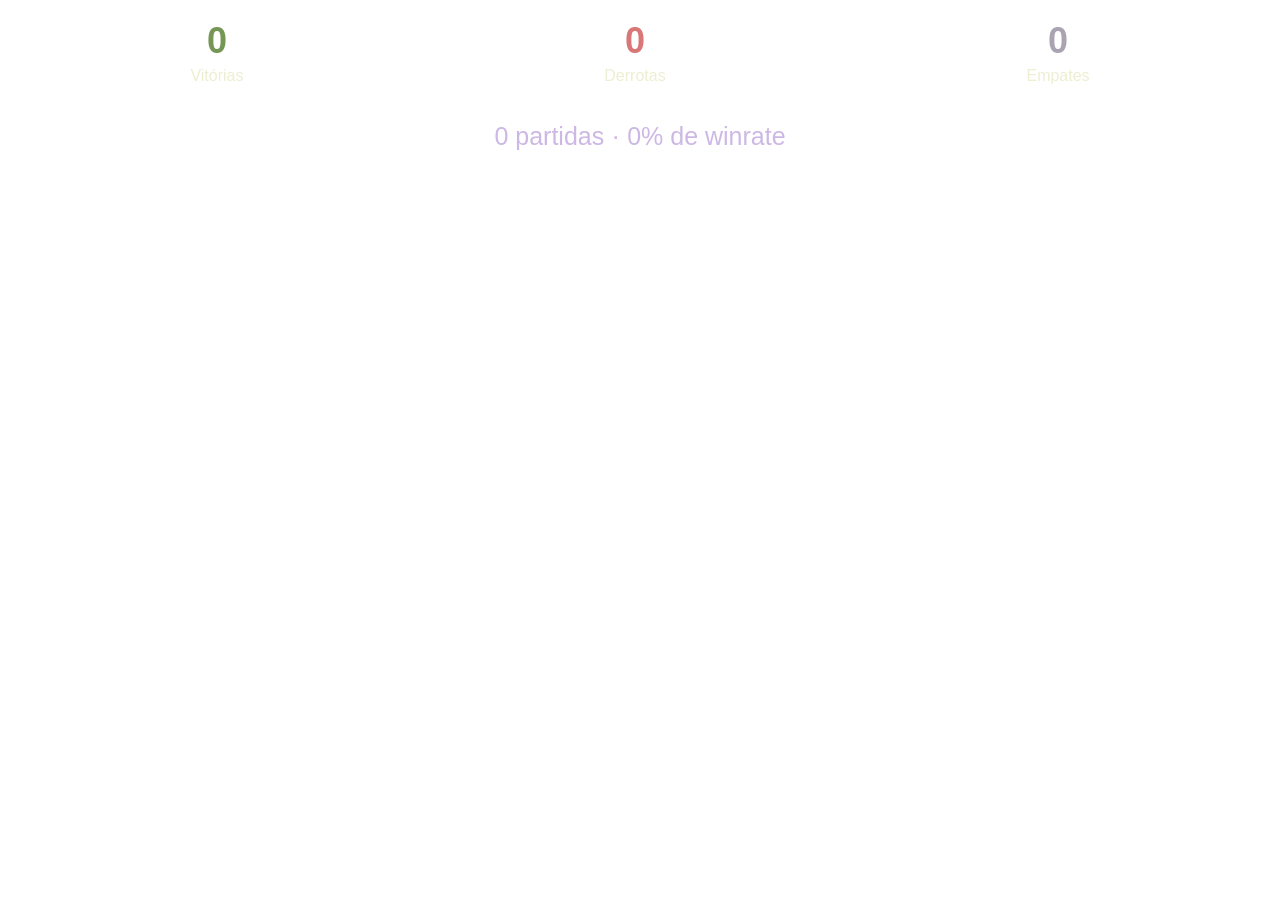
<file: history.html>
<!DOCTYPE html>
<html lang="pt-BR">
<head>
    <meta charset="UTF-8">
    <link rel="stylesheet" href="style/history.css">
    <title>Chess History Overlay</title>
</head>
<body>
    <div class="history-overlay">
        <div class="stats">
            <div class="stat">
                <span id="wins" class="value wins">0</span>
                <span class="label">Vitórias</span>
            </div>

            <div class="stat">
                <span id="losses" class="value losses">0</span>
                <span class="label">Derrotas</span>
            </div>

            <div class="stat">
                <span id="draws" class="value draws">0</span>
                <span class="label">Empates</span>
            </div>
        </div>

        <div class="history-track">
            <div id="wins-bar"></div>
            <div id="losses-bar"></div>
            <div id="draws-bar"></div>
        </div>

        <div class="summary">
            <span id="total">0 partidas</span>
            <span>·</span>
            <span id="winrate">0% de winrate</span>
        </div>
    </div>

    <script src="scripts/history.js"></script>
</body>
</html>
</file>
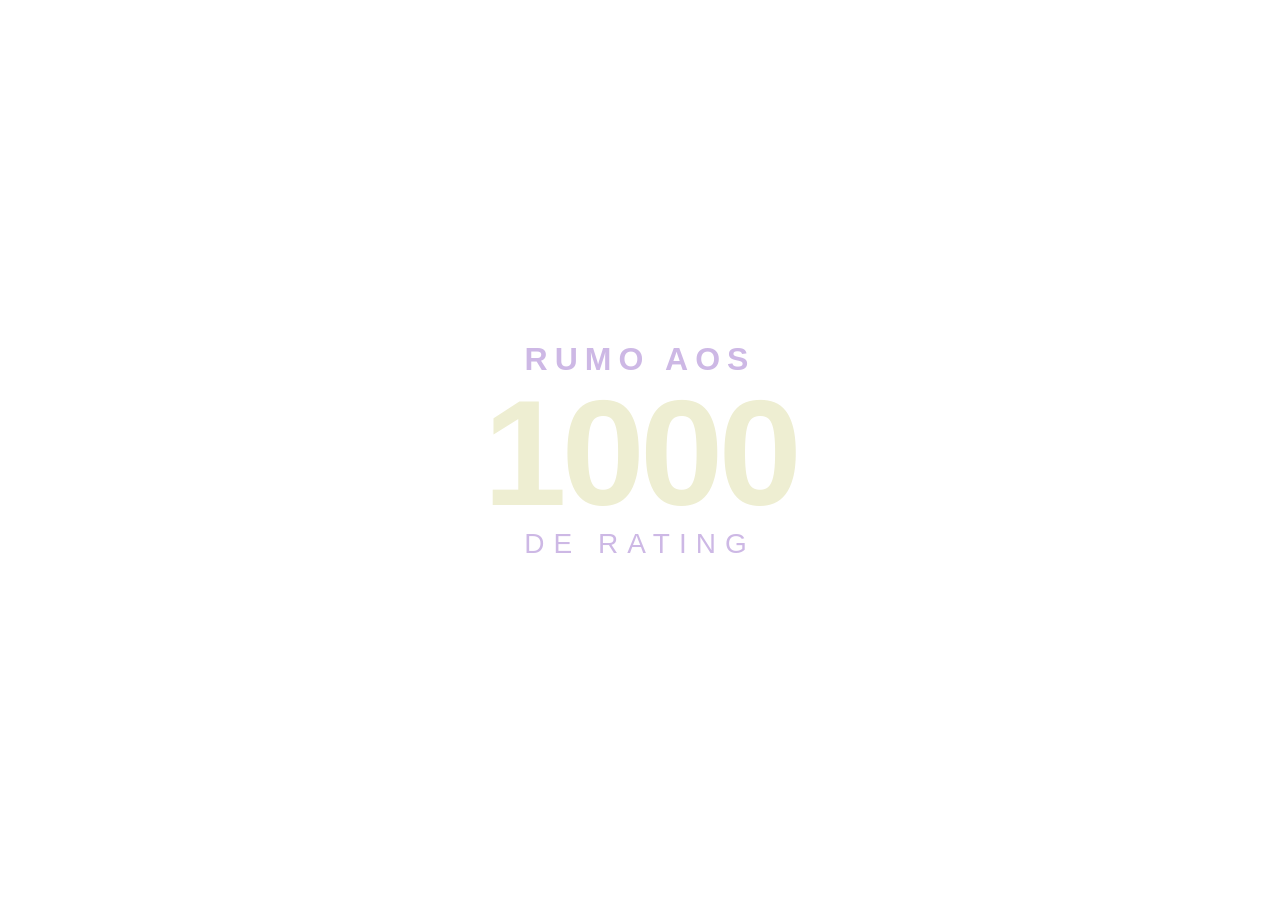
<file: title.html>
<!DOCTYPE html>
<html lang="pt-BR">
<head>
    <meta charset="UTF-8">
    <link rel="stylesheet" href="style/title.css">
    <title>Rumo aos 1000</title>
</head>
<body>
    <div class="title-overlay">
        <span class="title-top">RUMO AOS</span>
        <span class="title-number">1000</span>
        <span class="title-bottom">DE RATING</span>
    </div>
</body>
</html>
</file>
<file: style/history.css>
:root {
    --green: #769656;
    --red: #d97777;
    --gray: #aaa4b2;
    --cream: #eeeed2;
    --lavender: #cdb8e5;
}

* {
    box-sizing: border-box;
}

body {
    margin: 0;
    background: transparent;
    font-family: Arial, sans-serif;
    overflow: hidden;
}

.history-overlay {
    width: 100%;
    padding: 20px;
}

.stats {
    display: flex;
    justify-content: space-around;
    gap: 20px;
}

.stat {
    display: flex;
    flex-direction: column;
    align-items: center;
    gap: 5px;
}

.value {
    font-size: 36px;
    font-weight: 600;
    font-variant-numeric: tabular-nums;
}

.label {
    color: var(--cream);
    font-size: 16px;
}

.wins {
    color: var(--green);
}

.losses {
    color: var(--red);
}

.draws {
    color: var(--gray);
}

.history-track {
    display: flex;
    height: 5px;
    margin-top: 20px;
    background: #ffffff15;
    border-radius: 4px;
    overflow: hidden;
}

.history-track > div {
    width: 0%;
    transition: width 0.8s ease;
}

#wins-bar {
    background: var(--green);
}

#losses-bar {
    background: var(--red);
}

#draws-bar {
    background: var(--gray);
}

.summary {
    display: flex;
    justify-content: center;
    gap: 8px;
    margin-top: 12px;
    font-size: 25px;
    color: var(--lavender);
}
</file>
<file: style/title.css>
:root {
    --cream: #eeeed2;
    --lavender: #cdb8e5;
}

* {
    box-sizing: border-box;
}

body {
    margin: 0;
    background: transparent;
    font-family: Arial, sans-serif;
    overflow: hidden;
}

.title-overlay {
    width: 100%;
    height: 100vh;

    display: flex;
    flex-direction: column;
    justify-content: center;
    align-items: center;

    text-align: center;
}

.title-top {
    font-size: 32px;
    font-weight: 600;
    letter-spacing: 7px;
    color: var(--lavender);
}

.title-number {
    font-size: 150px;
    font-weight: 900;
    line-height: 1;
    letter-spacing: -5px;
    color: var(--cream);
}

.title-bottom {
    font-size: 28px;
    font-weight: 500;
    letter-spacing: 9px;
    color: var(--lavender);
}
</file>
